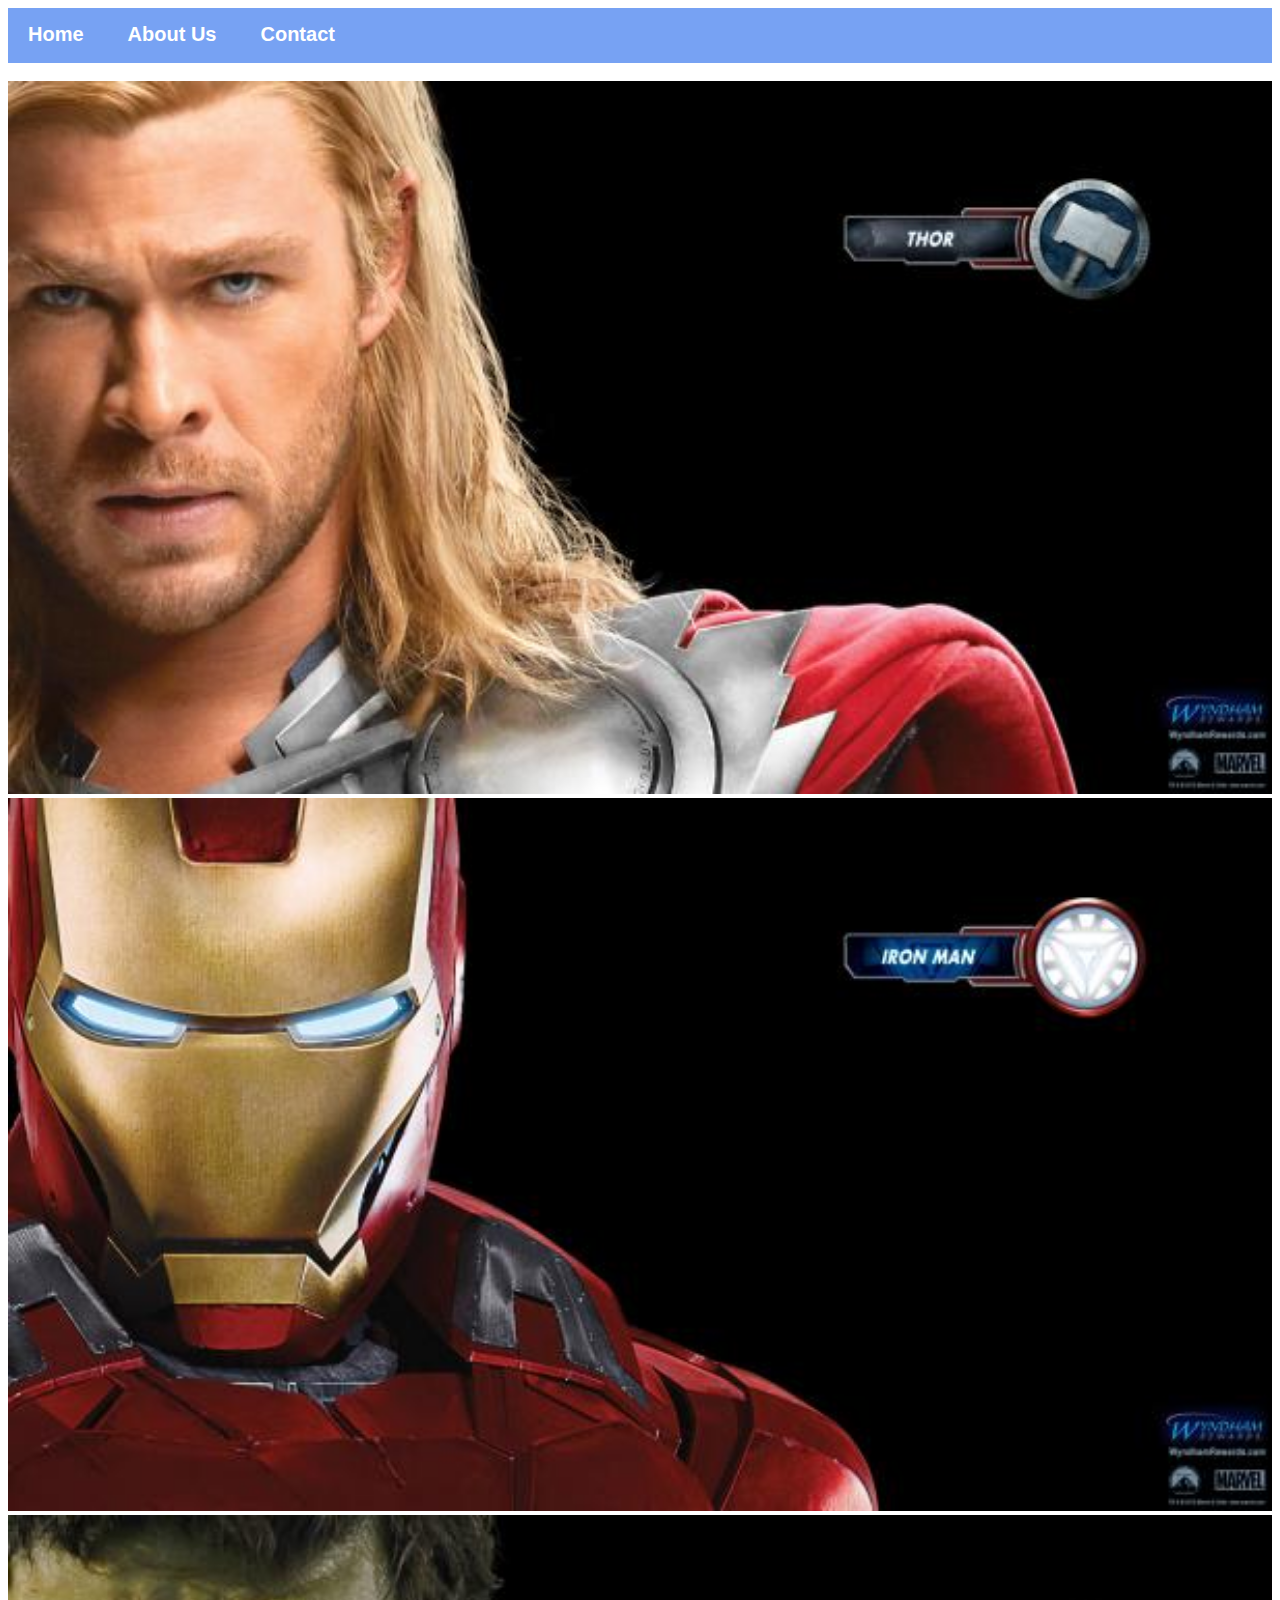
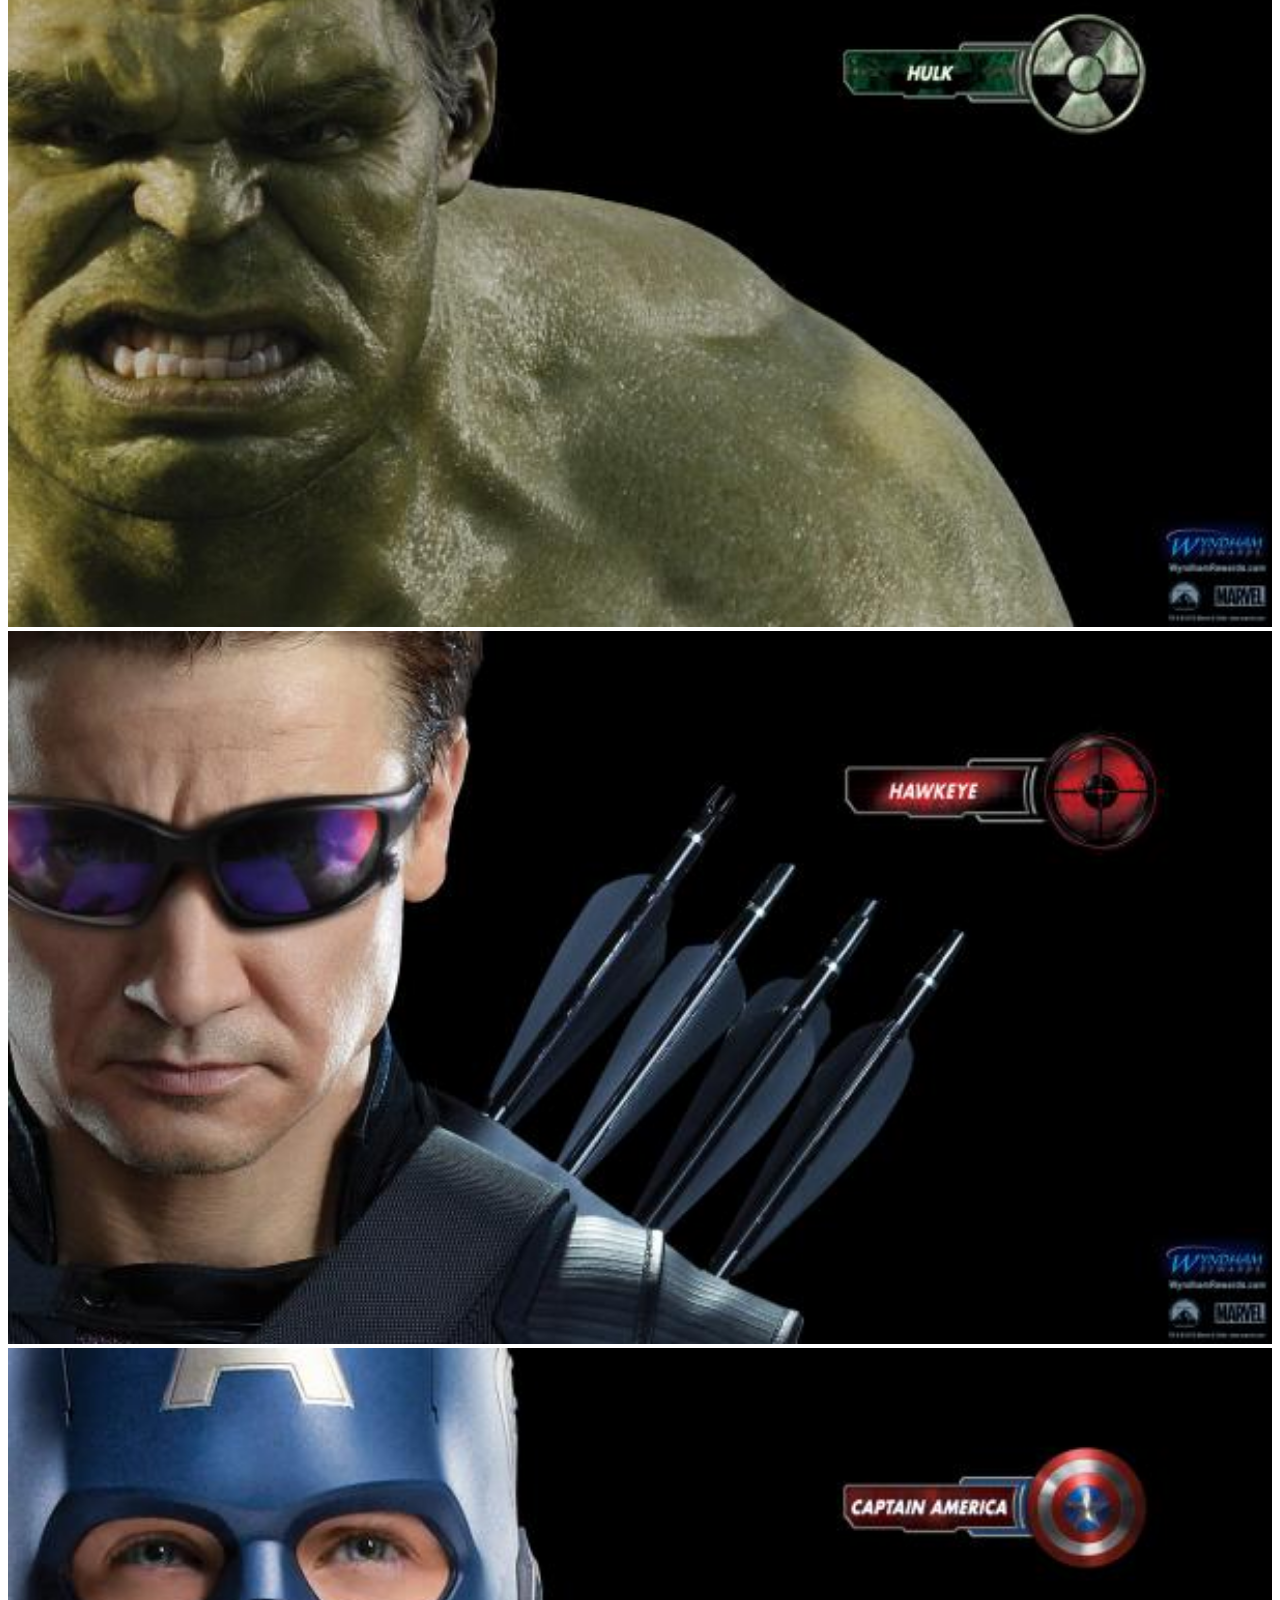
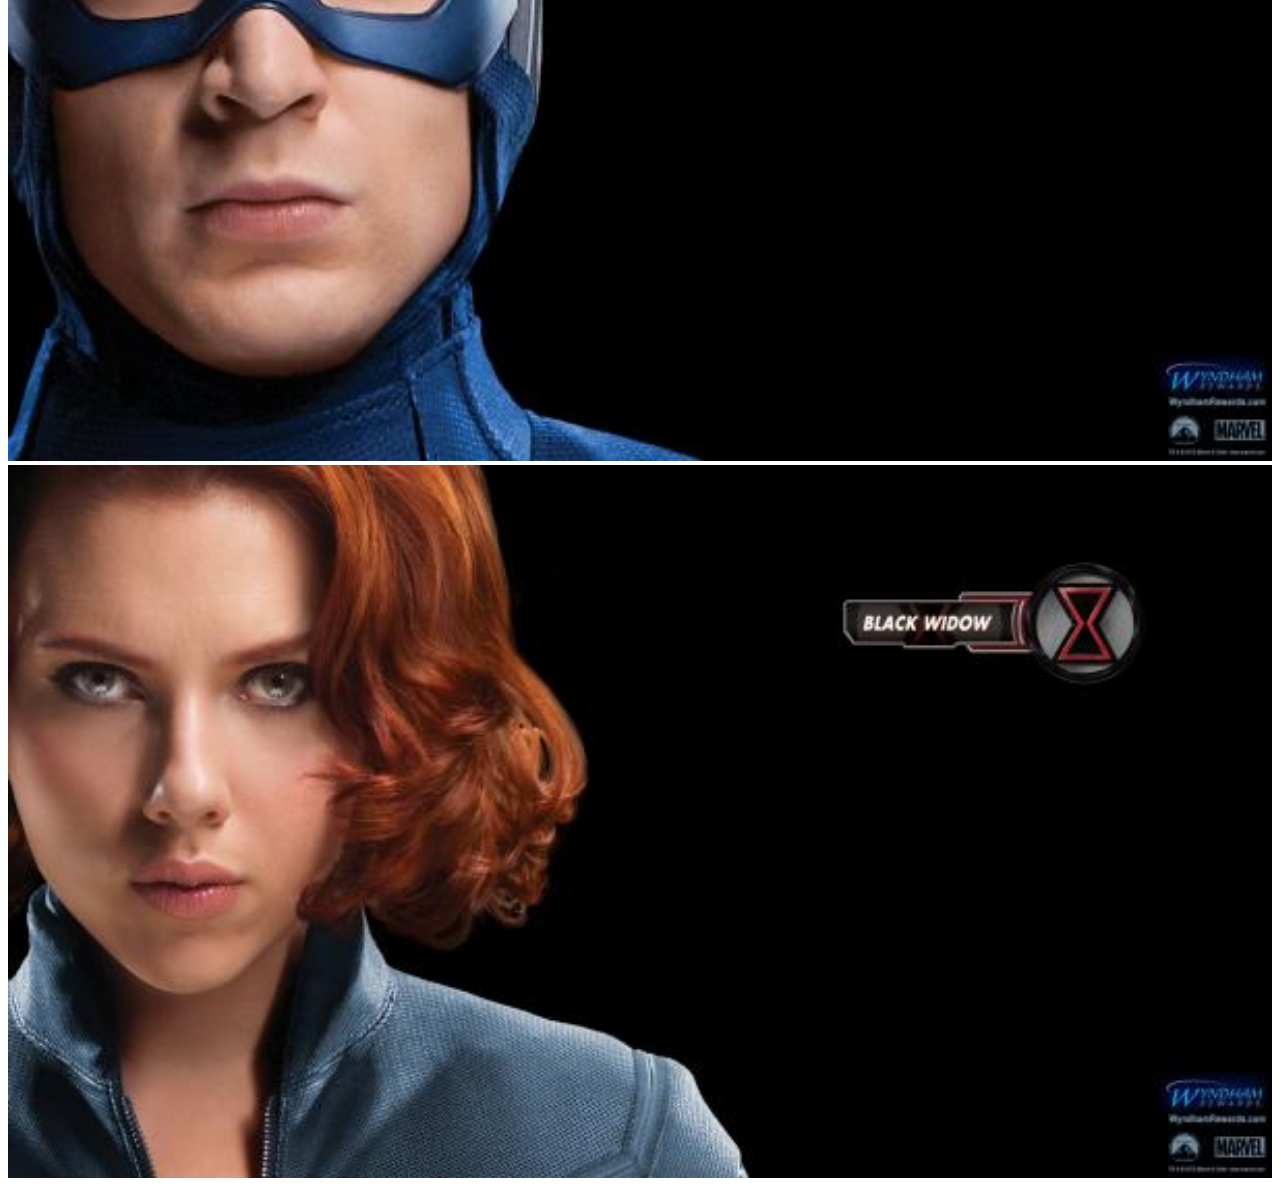
<file: index.html>
<!DOCTYPE html>
<html>
    <head>
        <link rel="stylesheet" href="style.css" >
    </head>
    <body>
        <div id="menu">
            <a href="index.html">Home</a>
            <a href="about.html">About Us</a>
            <a href="contact.html">Contact</a>
        </div>
        <br/>

        <div class="gallery">
            <a href="avenger-1.html"><img src="images/avengers_01.jpg"/></a>
            <a href="avenger-2.html"><img src="images/avengers_02.jpg"/></a>
            <a href="avenger-3.html"><img src="images/avengers_03.jpg"/></a>
            <a href="avenger-4.html"><img src="images/avengers_04.jpg"/></a>
            <a href="avenger-5.html"><img src="images/avengers_05.jpg"/></a>
            <a href="avenger-6.html"><img src="images/avengers_06.jpg"/></a>
        </div>
    </body>
</html>
</file>
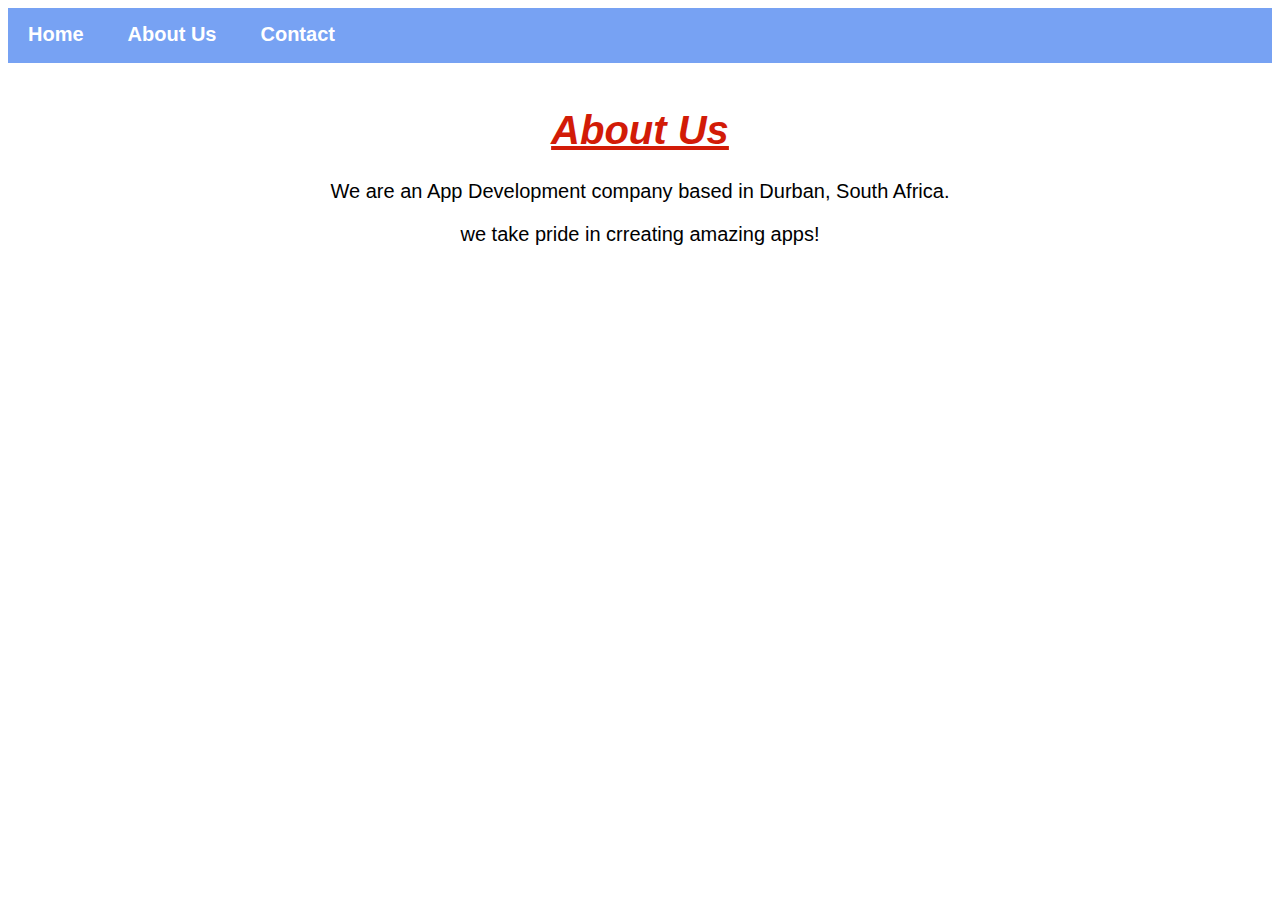
<file: about.html>
<!DOCTYPE html>
<html>
    <head>
        <link rel="stylesheet" href="style.css" >
    </head>
    <body>
        <div id="menu">
            <a href="index.html">Home</a>
            <a href="about.html">About Us</a>
            <a href="contact.html">Contact</a>
        </div>
        <br/>
        <h1>About Us</h1>
        <p>We are an App Development company based in Durban, South Africa.</p>
        <p>we take pride in crreating amazing apps!</p>
    </body>
</html>
</file>
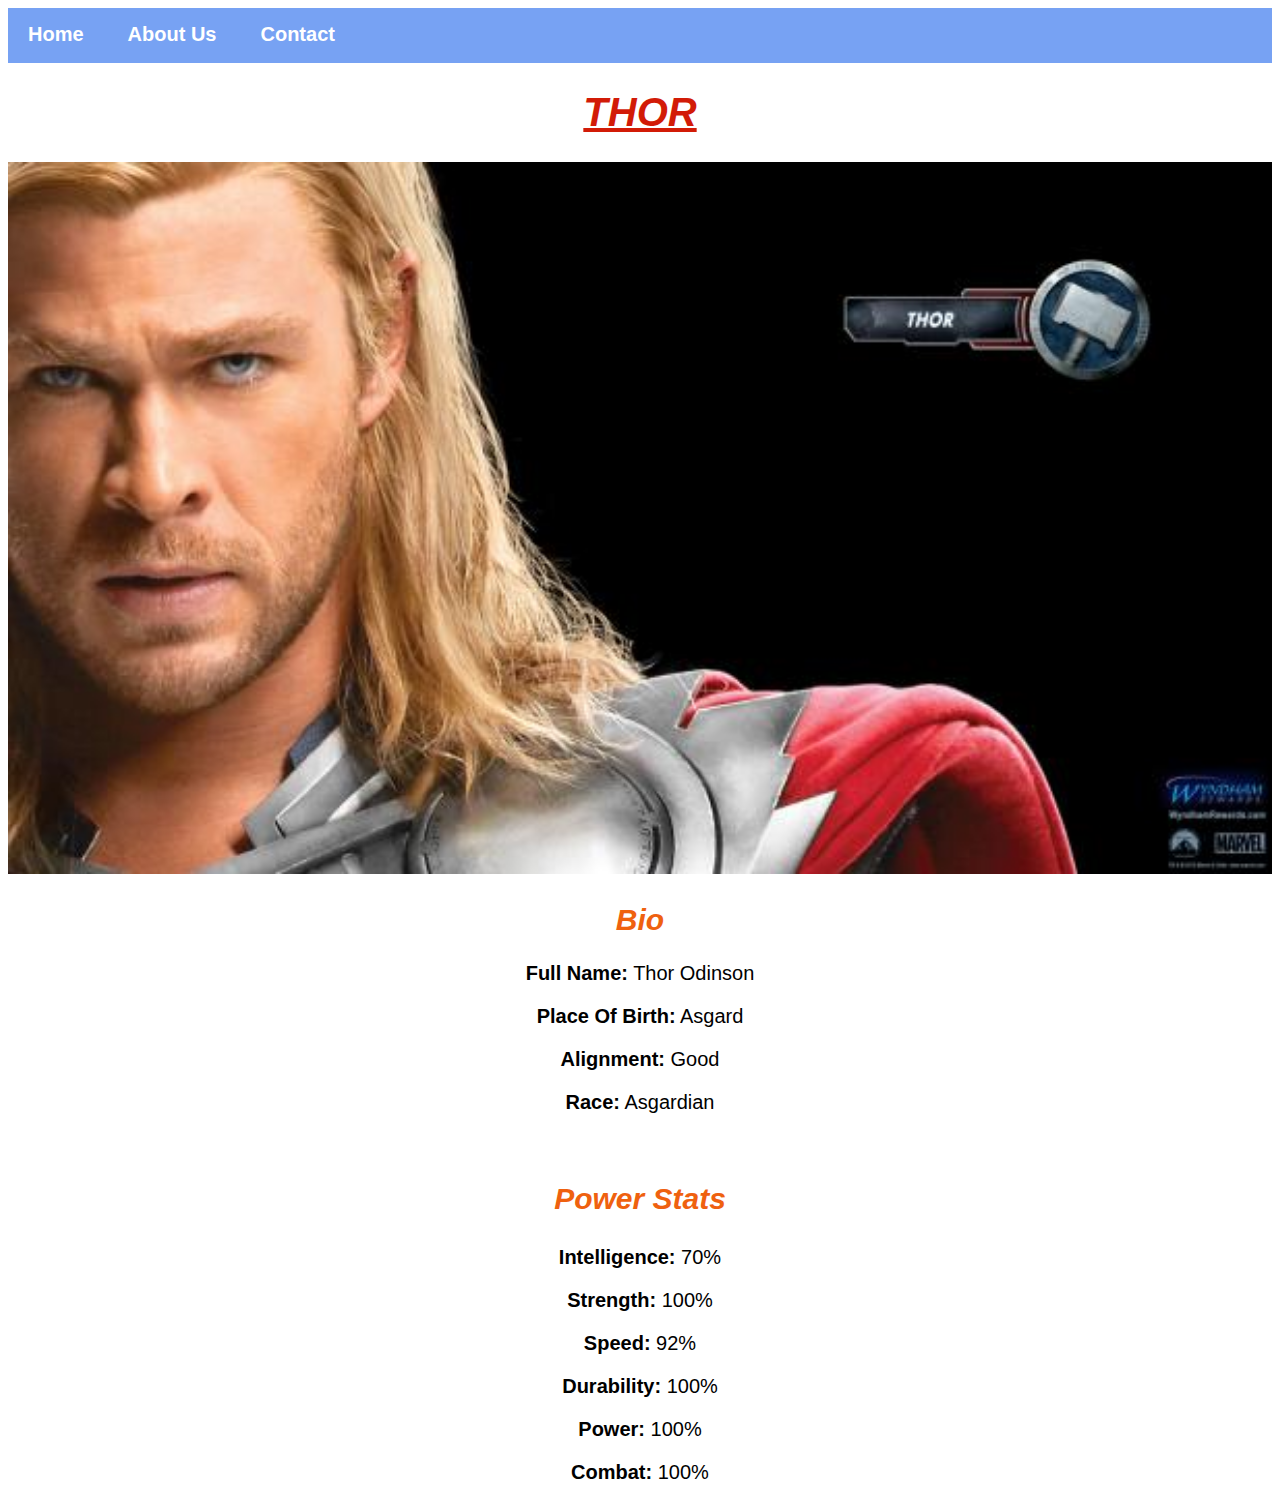
<file: avenger-1.html>
<!DOCTYPE html>
<html>
    <head>
        <link rel="stylesheet" href="style.css" >
    </head>
    <body>
        <div id="menu">
            <a href="index.html">Home</a>
            <a href="about.html">About Us</a>
            <a href="contact.html">Contact</a>
        </div>
        <h1>THOR</h1>
        <div class="gallery">
            <img src="images/avengers_01.jpg"/>
        </div>
        <h2>Bio</h2>
        <p><b>Full Name:</b> Thor Odinson</p>
        <p><b>Place Of Birth:</b> Asgard</p>
        <p><b>Alignment:</b> Good</p>
        <p><b>Race:</b> Asgardian</p>
        <br/>
        <h3>Power Stats</h3>
        <p><b>Intelligence:</b> 70%</p>
        <p><b>Strength:</b> 100%</p>
        <p><b>Speed:</b> 92%</p>
        <p><b>Durability:</b> 100%</p>
        <p><b>Power:</b> 100%</p>
        <p><b>Combat:</b> 100%</p>
    </body>
</html>
</file>
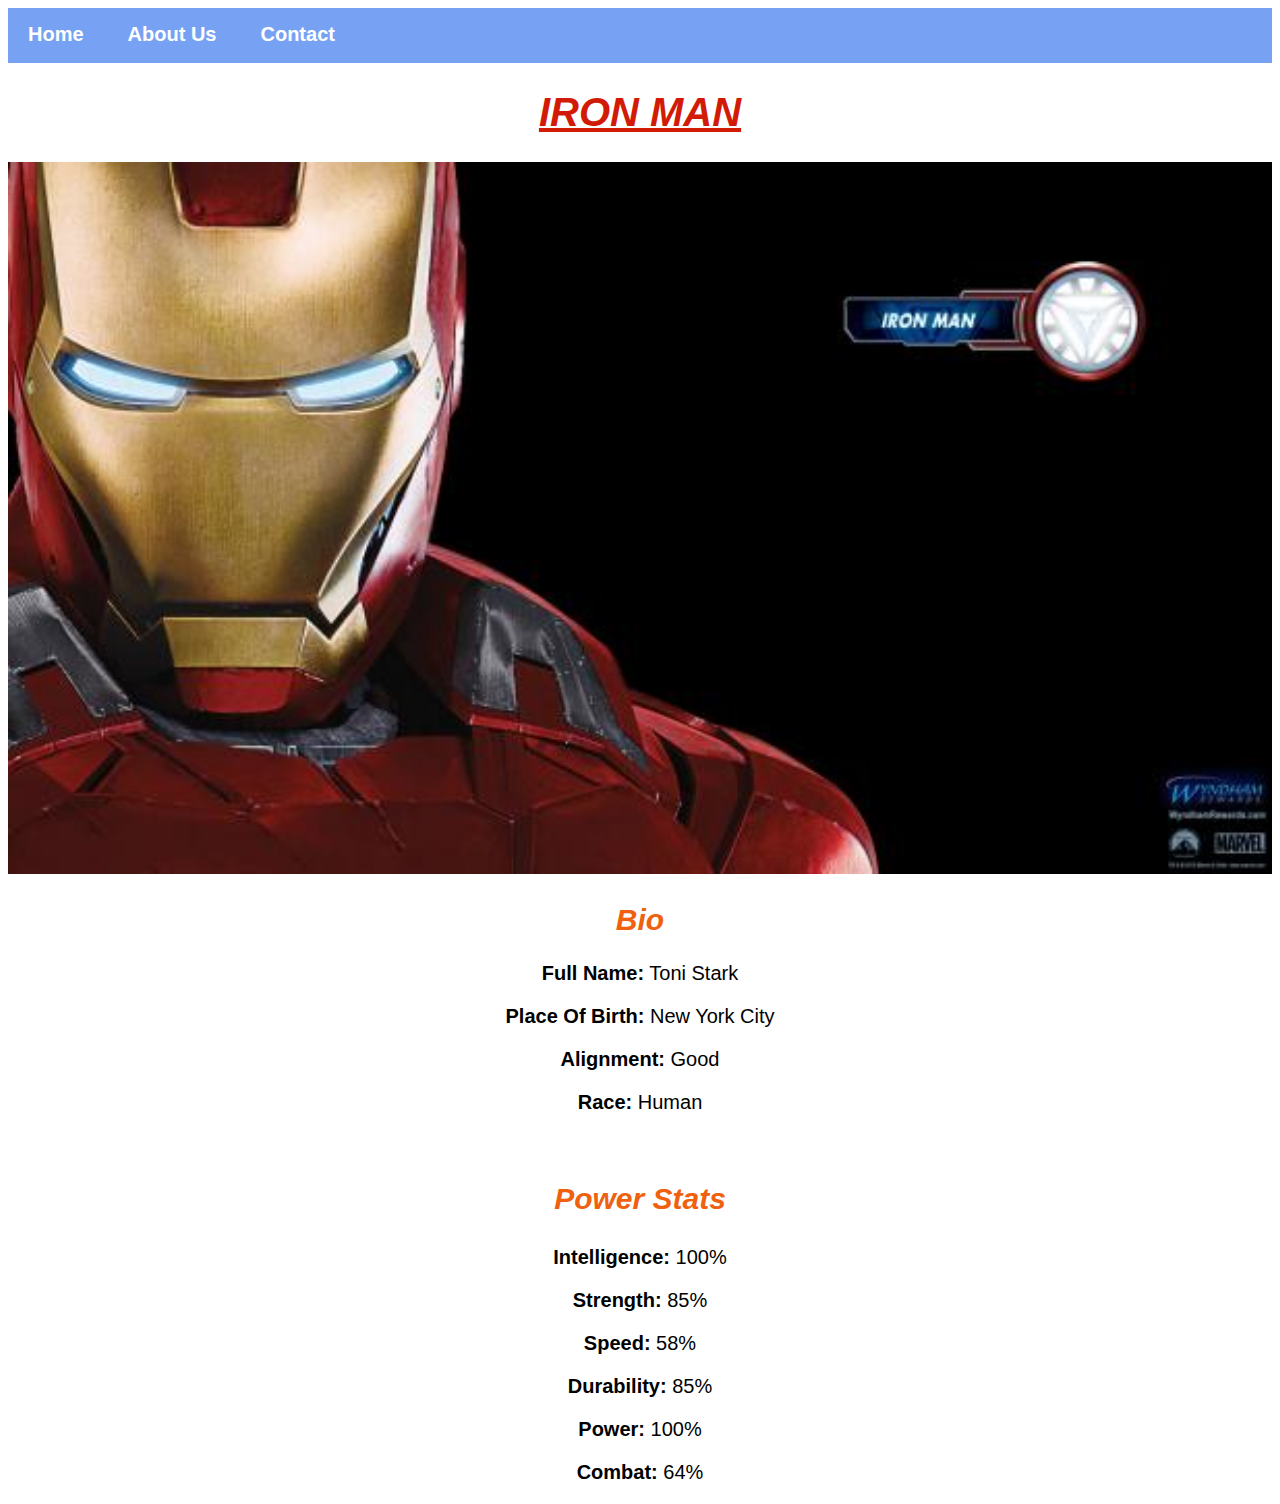
<file: avenger-2.html>
<!DOCTYPE html>
<html>
    <head>
        <link rel="stylesheet" href="style.css" >
    </head>
    <body>
        <div id="menu">
            <a href="index.html">Home</a>
            <a href="about.html">About Us</a>
            <a href="contact.html">Contact</a>
        </div>
        <h1>IRON MAN</h1>
        <div class="gallery">
            <img src="images/avengers_02.jpg"/>
        </div>
        <h2>Bio</h2>
        <p><b>Full Name:</b> Toni Stark</p>
        <p><b>Place Of Birth:</b> New York City</p>
        <p><b>Alignment:</b> Good</p>
        <p><b>Race:</b> Human</p>
        <br/>
        <h3>Power Stats</h3>
        <p><b>Intelligence:</b> 100%</p>
        <p><b>Strength:</b> 85%</p>
        <p><b>Speed:</b> 58%</p>
        <p><b>Durability:</b> 85%</p>
        <p><b>Power:</b> 100%</p>
        <p><b>Combat:</b> 64%</p>
    </body>
</html>
</file>
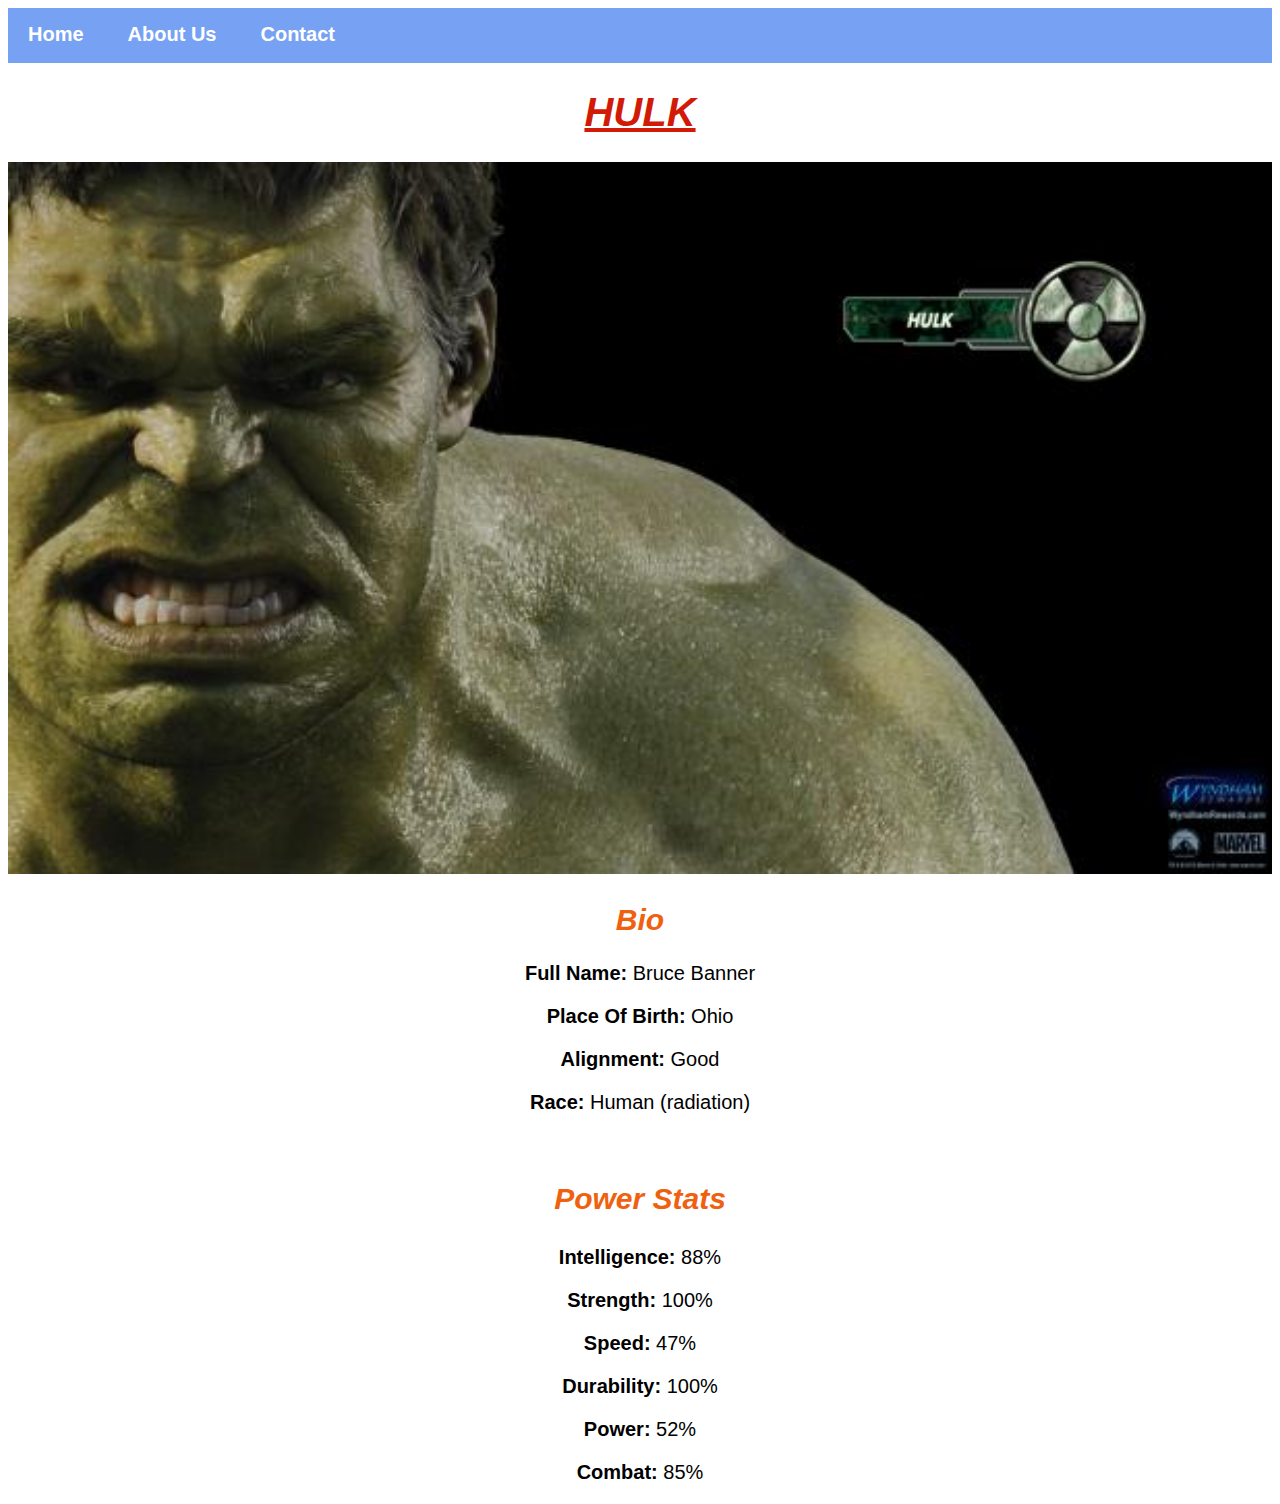
<file: avenger-3.html>
<!DOCTYPE html>
<html>
    <head>
        <link rel="stylesheet" href="style.css" >
    </head>
    <body>
        <div id="menu">
            <a href="index.html">Home</a>
            <a href="about.html">About Us</a>
            <a href="contact.html">Contact</a>
        </div>
        <h1>HULK</h1>
        <div class="gallery">
            <img src="images/avengers_03.jpg"/>
        </div>
        <h2>Bio</h2>
        <p><b>Full Name:</b> Bruce Banner</p>
        <p><b>Place Of Birth:</b> Ohio</p>
        <p><b>Alignment:</b> Good</p>
        <p><b>Race:</b> Human (radiation)</p>
        <br/>
        <h3>Power Stats</h3>
        <p><b>Intelligence:</b> 88%</p>
        <p><b>Strength:</b> 100%</p>
        <p><b>Speed:</b> 47%</p>
        <p><b>Durability:</b> 100%</p>
        <p><b>Power:</b> 52%</p>
        <p><b>Combat:</b> 85%</p>
    </body>
</html>
</file>
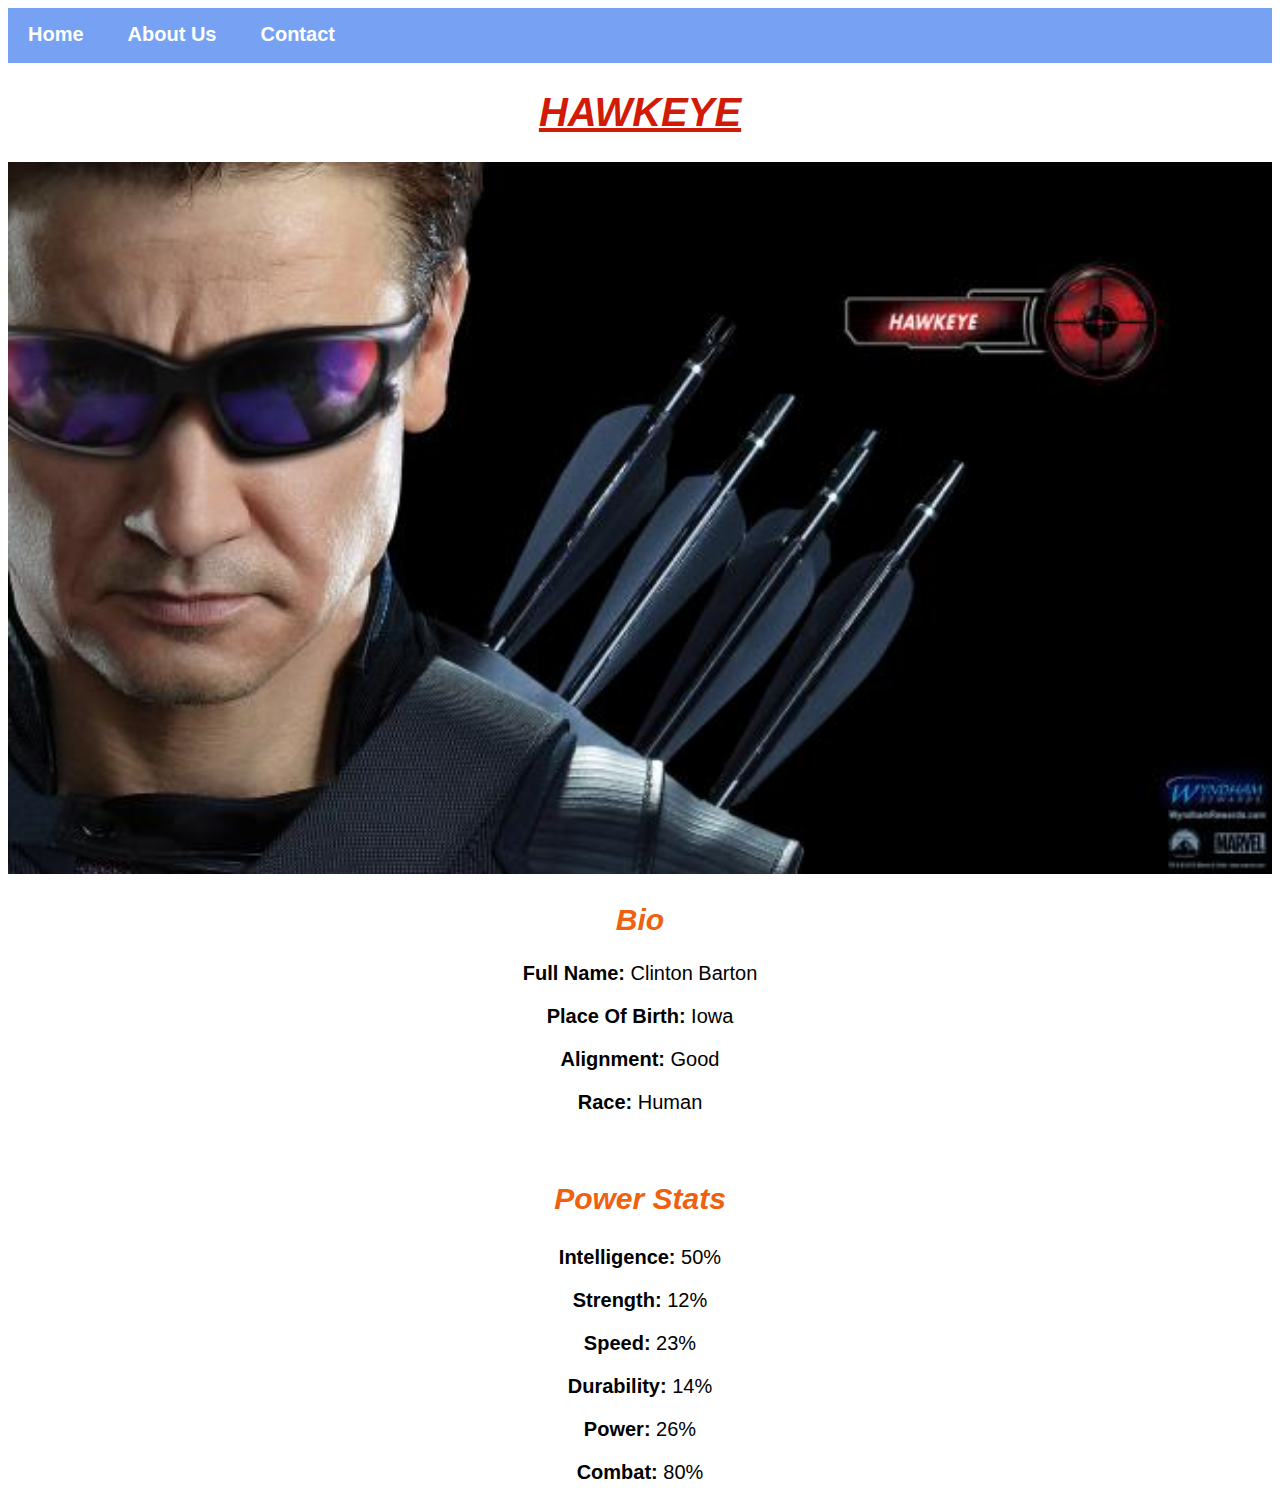
<file: avenger-4.html>
<!DOCTYPE html>
<html>
    <head>
        <link rel="stylesheet" href="style.css" >
    </head>
    <body>
        <div id="menu">
            <a href="index.html">Home</a>
            <a href="about.html">About Us</a>
            <a href="contact.html">Contact</a>
        </div>
        <h1>HAWKEYE</h1>
        <div class="gallery">
            <img src="images/avengers_04.jpg"/>
        </div>
        <h2>Bio</h2>
        <p><b>Full Name:</b> Clinton Barton</p>
        <p><b>Place Of Birth:</b> Iowa</p>
        <p><b>Alignment:</b> Good</p>
        <p><b>Race:</b> Human</p>
        <br/>
        <h3>Power Stats</h3>
        <p><b>Intelligence:</b> 50%</p>
        <p><b>Strength:</b> 12%</p>
        <p><b>Speed:</b> 23%</p>
        <p><b>Durability:</b> 14%</p>
        <p><b>Power:</b> 26%</p>
        <p><b>Combat:</b> 80%</p>
    </body>
</html>
</file>
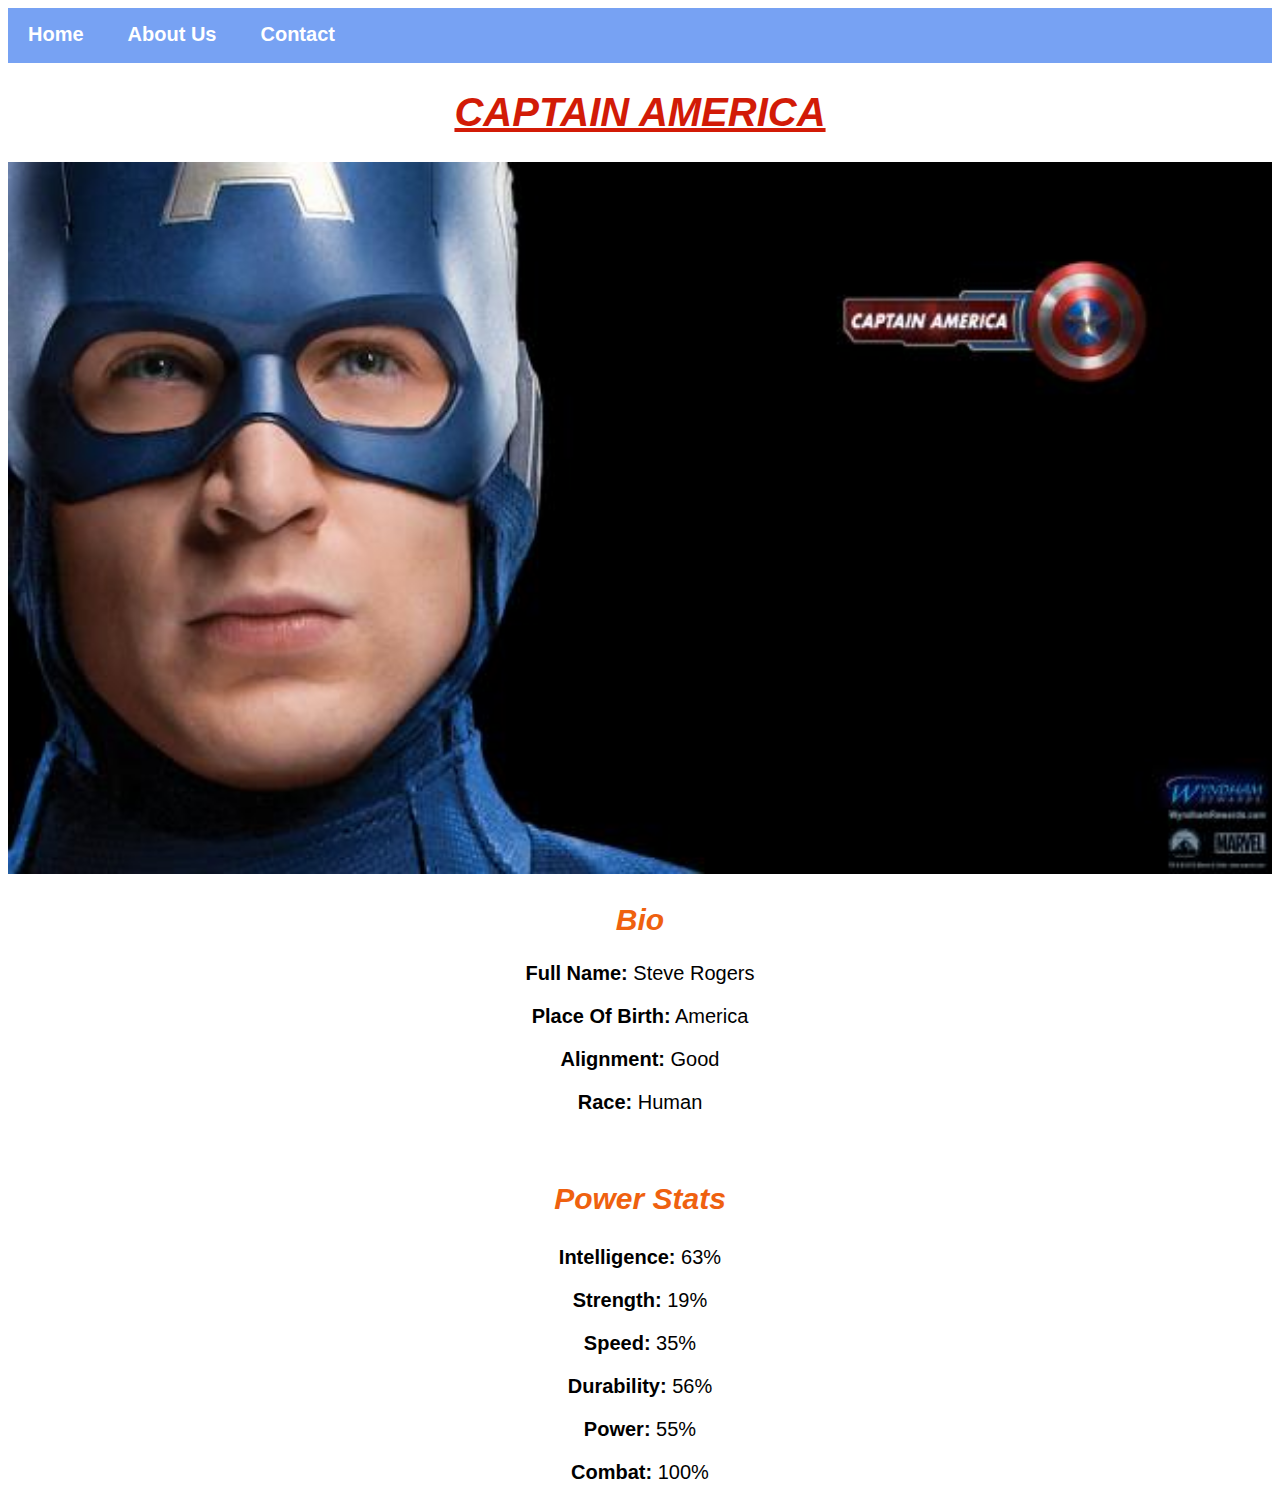
<file: avenger-5.html>
<!DOCTYPE html>
<html>
    <head>
        <link rel="stylesheet" href="style.css" >
    </head>
    <body>
        <div id="menu">
            <a href="index.html">Home</a>
            <a href="about.html">About Us</a>
            <a href="contact.html">Contact</a>
        </div>
        <h1>CAPTAIN AMERICA</h1>
        <div class="gallery">
            <img src="images/avengers_05.jpg"/>
        </div>
        <h2>Bio</h2>
        <p><b>Full Name:</b> Steve Rogers</p>
        <p><b>Place Of Birth:</b> America</p>
        <p><b>Alignment:</b> Good</p>
        <p><b>Race:</b> Human</p>
        <br/>
        <h3>Power Stats</h3>
        <p><b>Intelligence:</b> 63%</p>
        <p><b>Strength:</b> 19%</p>
        <p><b>Speed:</b> 35%</p>
        <p><b>Durability:</b> 56%</p>
        <p><b>Power:</b> 55%</p>
        <p><b>Combat:</b> 100%</p>
    </body>
</html>
</file>
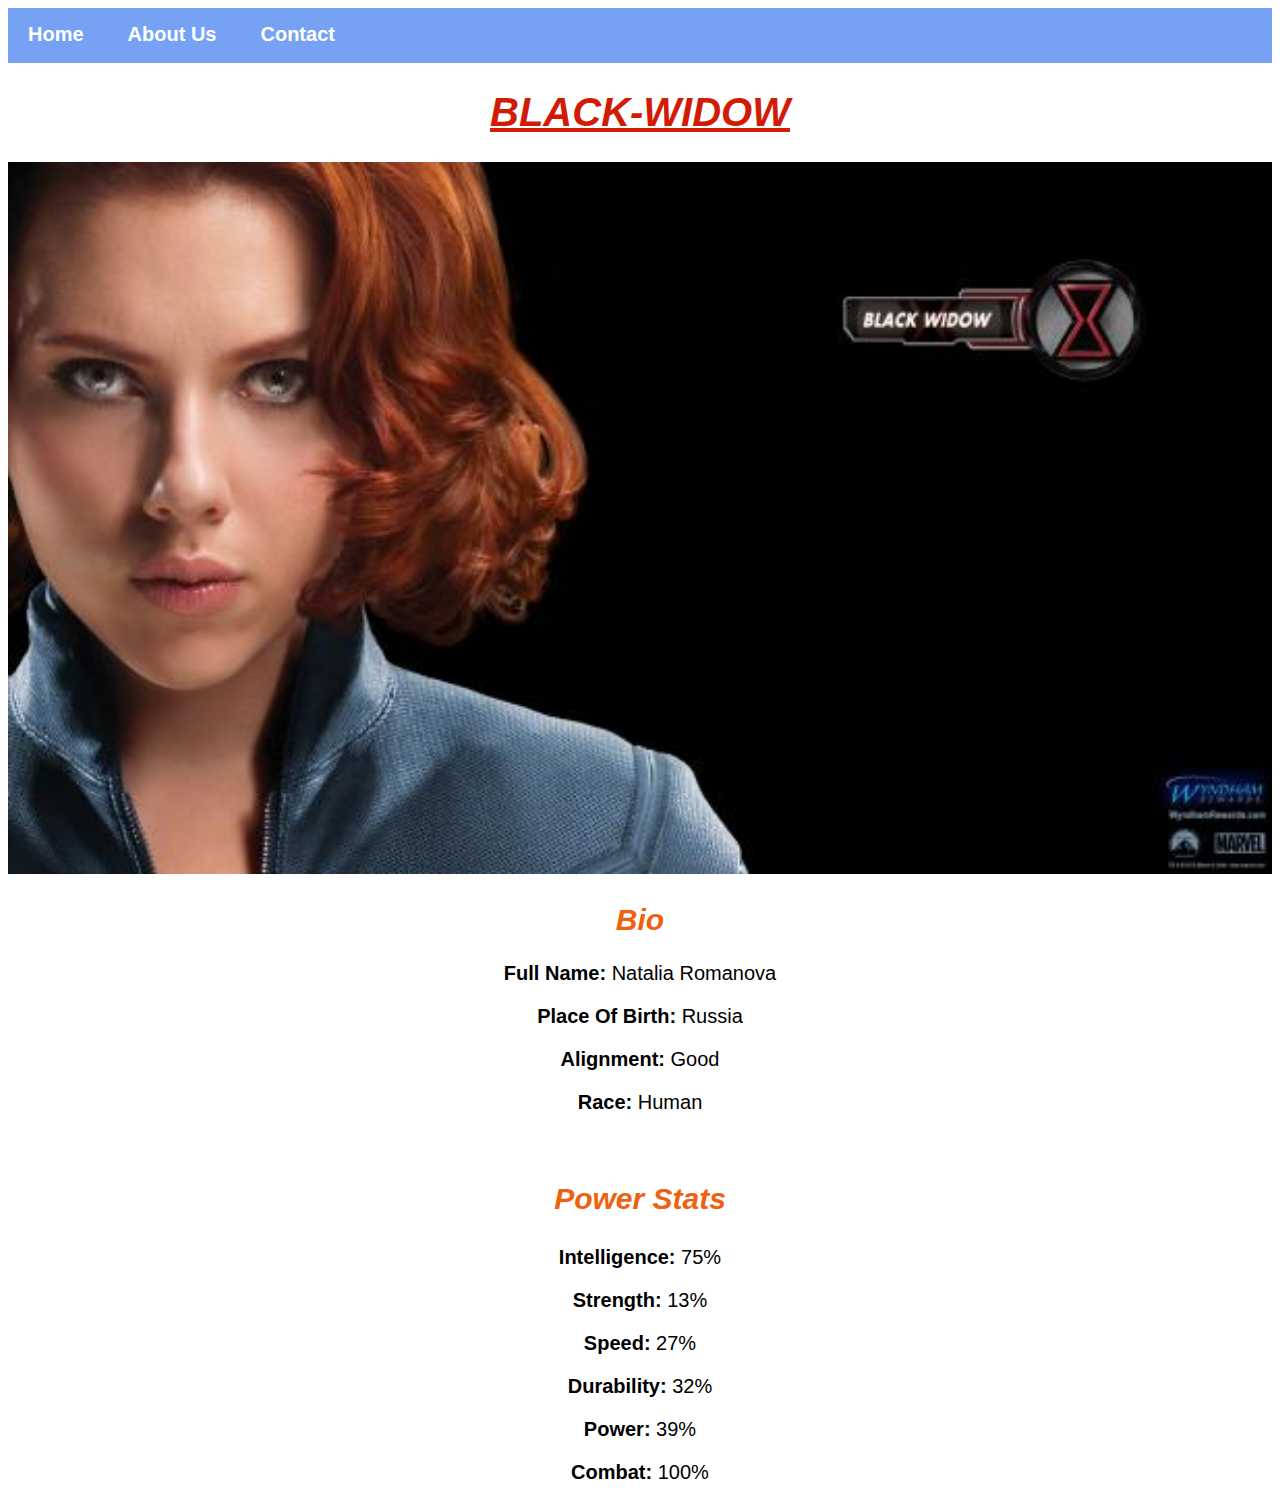
<file: avenger-6.html>
<!DOCTYPE html>
<html>
    <head>
        <link rel="stylesheet" href="style.css" >
    </head>
    <body>
        <div id="menu">
            <a href="index.html">Home</a>
            <a href="about.html">About Us</a>
            <a href="contact.html">Contact</a>
        </div>
        <h1>BLACK-WIDOW</h1>
        <div class="gallery">
            <img src="images/avengers_06.jpg"/>
        </div>
        <h2>Bio</h2>
        <p><b>Full Name:</b> Natalia Romanova</p>
        <p><b>Place Of Birth:</b> Russia</p>
        <p><b>Alignment:</b> Good</p>
        <p><b>Race:</b> Human</p>
        <br/>
        <h3>Power Stats</h3>
        <p><b>Intelligence:</b> 75%</p>
        <p><b>Strength:</b> 13%</p>
        <p><b>Speed:</b> 27%</p>
        <p><b>Durability:</b> 32%</p>
        <p><b>Power:</b> 39%</p>
        <p><b>Combat:</b> 100%</p>
    </body>
</html>
</file>
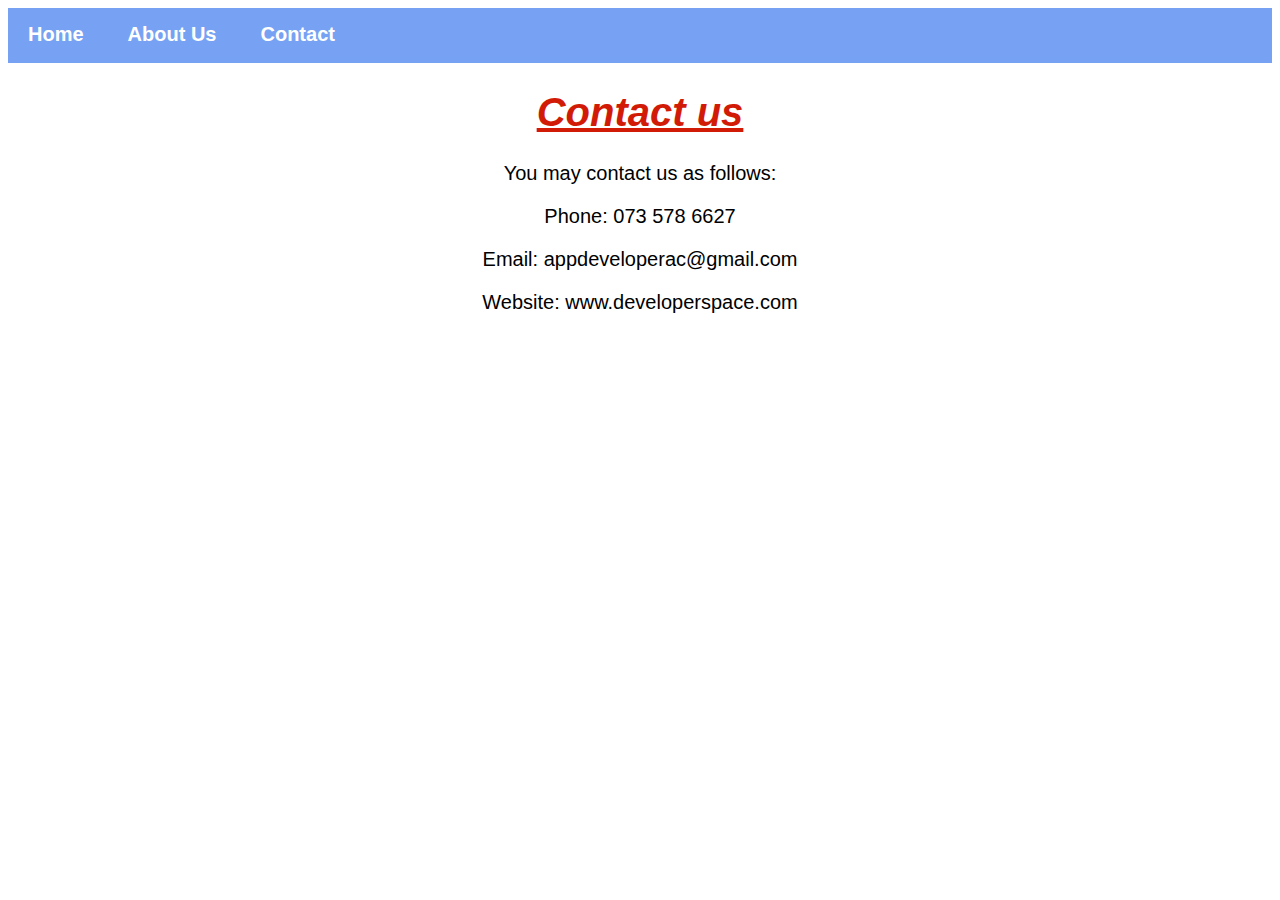
<file: contact.html>
<!DOCTYPE html>
<html>
    <head>
        <link rel="stylesheet" href="style.css" >
    </head>
    <body>
        <div id="menu">
            <a href="index.html">Home</a>
            <a href="about.html">About Us</a>
            <a href="contact.html">Contact</a>
        </div>
        <h1>Contact us</h1>
        <p>You may contact us as follows:</p>
        <p>Phone: 073 578 6627</p>
        <p>Email: appdeveloperac@gmail.com</p>
        <p>Website: www.developerspace.com</p>
    </body>
</html>
</file>
<file: style.css>
.gallery img{
    width: 100%;
}

h1{
    text-align: center;
    color: #d21b07;
    font-family: Arial, Helvetica, sans-serif;
    text-decoration: underline;
    font-style: oblique;
    font-size: 40px;
}

h2{
    color:rgb(239, 97, 15);
    font-family: Arial, Helvetica, sans-serif;
    text-align: center;
    font-style: oblique;
    font-size: 30px;
}

h3{
    color: rgb(239, 97, 15);
    font-family: Arial, Helvetica, sans-serif;
    text-align: center;
    font-style: oblique;
    font-size: 30px;
}

p{
    font-family: Arial, Helvetica, sans-serif;
    text-align: center;
    font-size: 20px;
}

#menu{
    width: 100%;
    height: 40px;
    background-color: rgb(119, 162, 243);
    padding-top: 15px;
}

#menu a{
    font-family: helvetica;
    color: #ffffff;
    font-size: 20px;
    text-decoration: none;
    font-weight: 700;
    padding-left: 20px;
    padding-right: 20px;

}

#menu a:hover{
    color: #5077bd;
}
</file>
